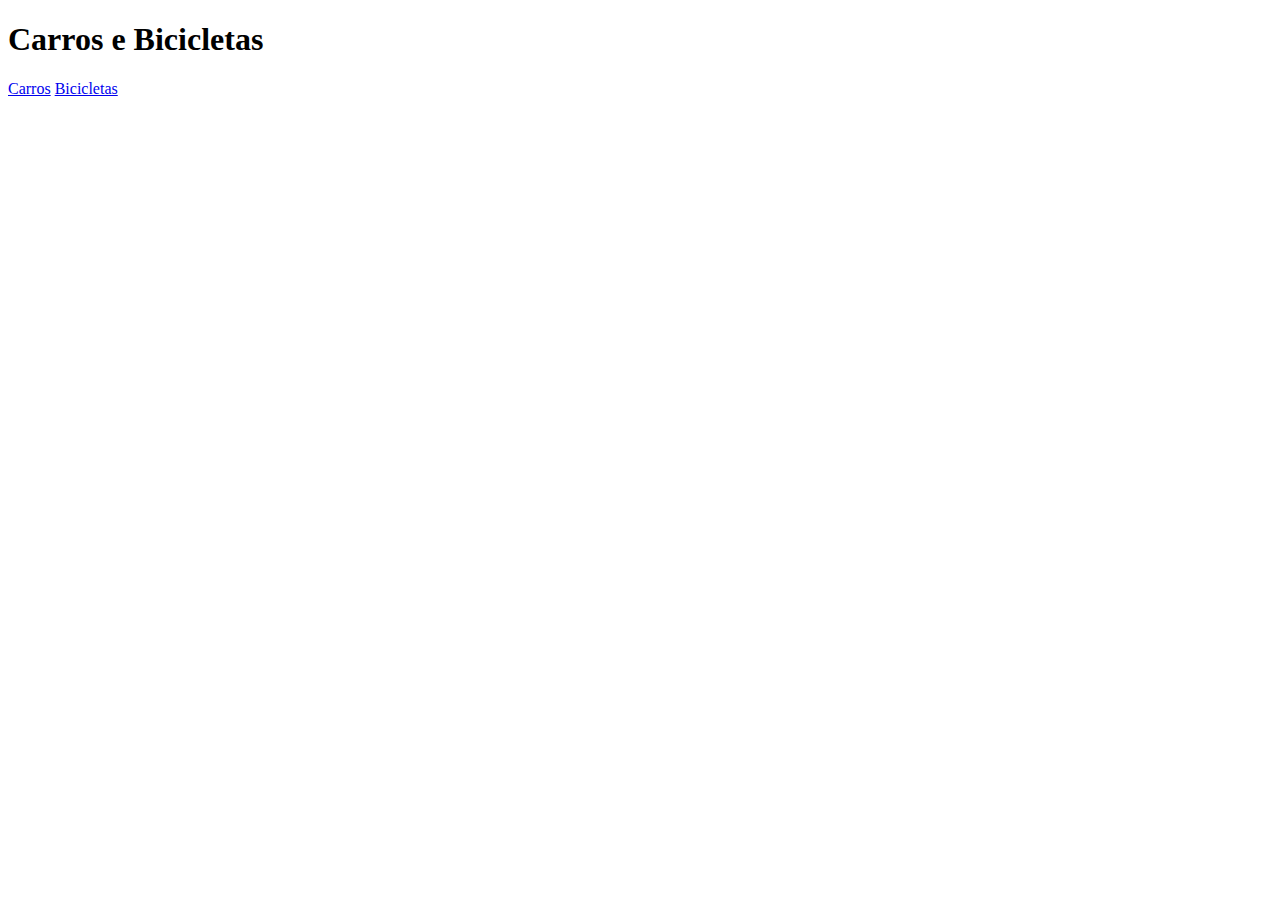
<file: index.html>
<!DOCTYPE html>
<html>

<head>
    <meta charset="UTF-8">
    <title>Cursos de HTML</title>
</head>

<body>
    <h1>Carros e Bicicletas</h1>
    <a href="/Produtos/Carros.html">Carros</a>
    <a href="/Produtos/Bicicletas.html">Bicicletas</a>
</body>

</html>
</file>
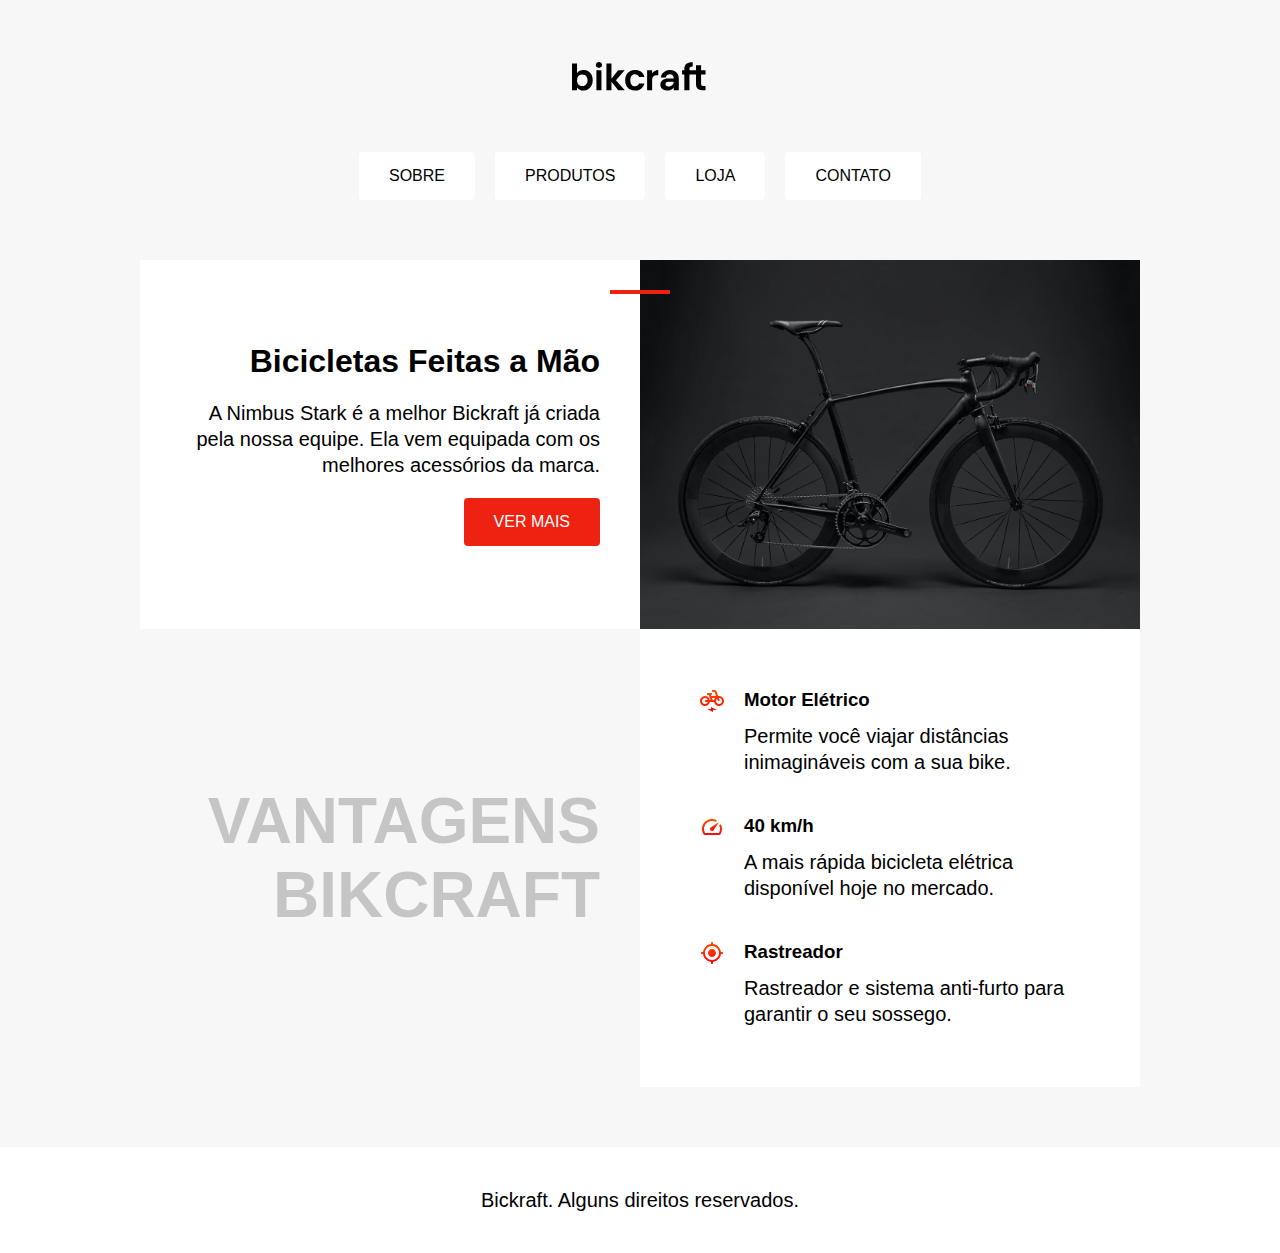
<file: Bikcraft/index.html>
<!DOCTYPE html>
<html lang="en">

<head>
  <meta charset="UTF-8">
  <title>Bikcraft</title>
  <link rel="stylesheet" href="./css/style.css">
</head>

<body>
  <img src="./img/bikcraft.svg" alt="Bikcraft">
  <div class="menu">
    <a href="/">Sobre</a>
    <a href="/">Produtos</a>
    <a href="/">Loja</a>
    <a href="/">Contato</a>
  </div>
  <div class="conteudo">
    <div class="introducao">
      <span class="detalhe"></span>
      <h1>Bicicletas Feitas a Mão</h1>
      <p>A Nimbus Stark é a melhor Bickraft já criada pela nossa equipe. Ela vem equipada com os melhores acessórios da marca.</p>
      <a class="botao" href="/">Ver Mais</a>
    </div>
    <img src="./img/bicicleta.jpg" alt="Bicicleta Bickraft preta">

    <h2 class="subtitulo">Vantagens Bikcraft</h2>
    <div class="vantagens">
      <div class="vantagens-item">
        <img src="./img/eletrica.svg" alt="">
        <h3>Motor Elétrico</h3>
        <p>Permite você viajar distâncias inimagináveis com a sua bike.</p>
      </div>
      <div class="vantagens-item">
        <img src="./img/velocidade.svg" alt="">
        <h3>40 km/h</h3>
        <p>A mais rápida bicicleta elétrica disponível hoje no mercado.</p>
      </div>
      <div class="vantagens-item">
        <img src="./img/rastreador.svg" alt="">
        <h3>Rastreador</h3>
        <p>Rastreador e sistema anti-furto para garantir o seu sossego.</p>
      </div>
    </div>
  </div>

  <div class="rodape">
    <p>Bickraft. Alguns direitos reservados.</p>
  </div>
</body>

</html>
</file>
<file: Bikcraft/css/style.css>
body {
  font-family: Arial, Helvetica, sans-serif;
  margin: 0px;
  background: #f7f7f7;
  display: grid;
  gap: 60px;
  justify-items: center;
  margin-top: 60px;
}

img {
  max-width: 100%;
  display: block;
}

a {
  text-decoration: none;
}

p,
h1,
h2,
h3 {
  margin: 0px;
}

p {
  font-size: 20px;
  line-height: 1.3;
}

.menu {
  display: flex;
  flex-wrap: wrap;
  gap: 20px;
  justify-content: center;
}

.menu a {
  background: #ffffff;
  padding: 15px 30px;
  border-radius: 4px;
  color: #000;
  text-transform: uppercase;
}

.conteudo {
  display: grid;
  grid-template-columns: 1fr 1fr;
  max-width: 1000px;
}

.introducao {
  background: #fff;
  padding: 40px;
  text-align: right;
  position: relative;
  display: grid;
  gap: 20px;
  align-content: center;
  justify-items: end;
}

.detalhe {
  width: 60px;
  height: 4px;
  background: #e21;
  position: absolute;
  top: 30px;
  right: -30px;
}

.botao {
  background: #e21;
  color: #fff;
  padding: 15px 30px;
  border-radius: 4px;
  text-transform: uppercase;
}

.subtitulo {
  font-size: 64px;
  text-transform: uppercase;
  color: rgba(0, 0, 0, 0.2);
  text-align: right;
  padding: 40px;
  align-self: center;
}

.vantagens {
  background: #fff;
  padding: 40px;
}

.vantagens-item {
  display: grid;
  grid-template-columns: auto 1fr;
  gap: 10px 20px;
  padding: 20px;
}

.vantagens-item p {
  grid-column: 2;
}

.rodape {
  background: #fff;
  width: 100%;
  text-align: center;
  padding: 40px;
  box-sizing: border-box;
}
</file>
